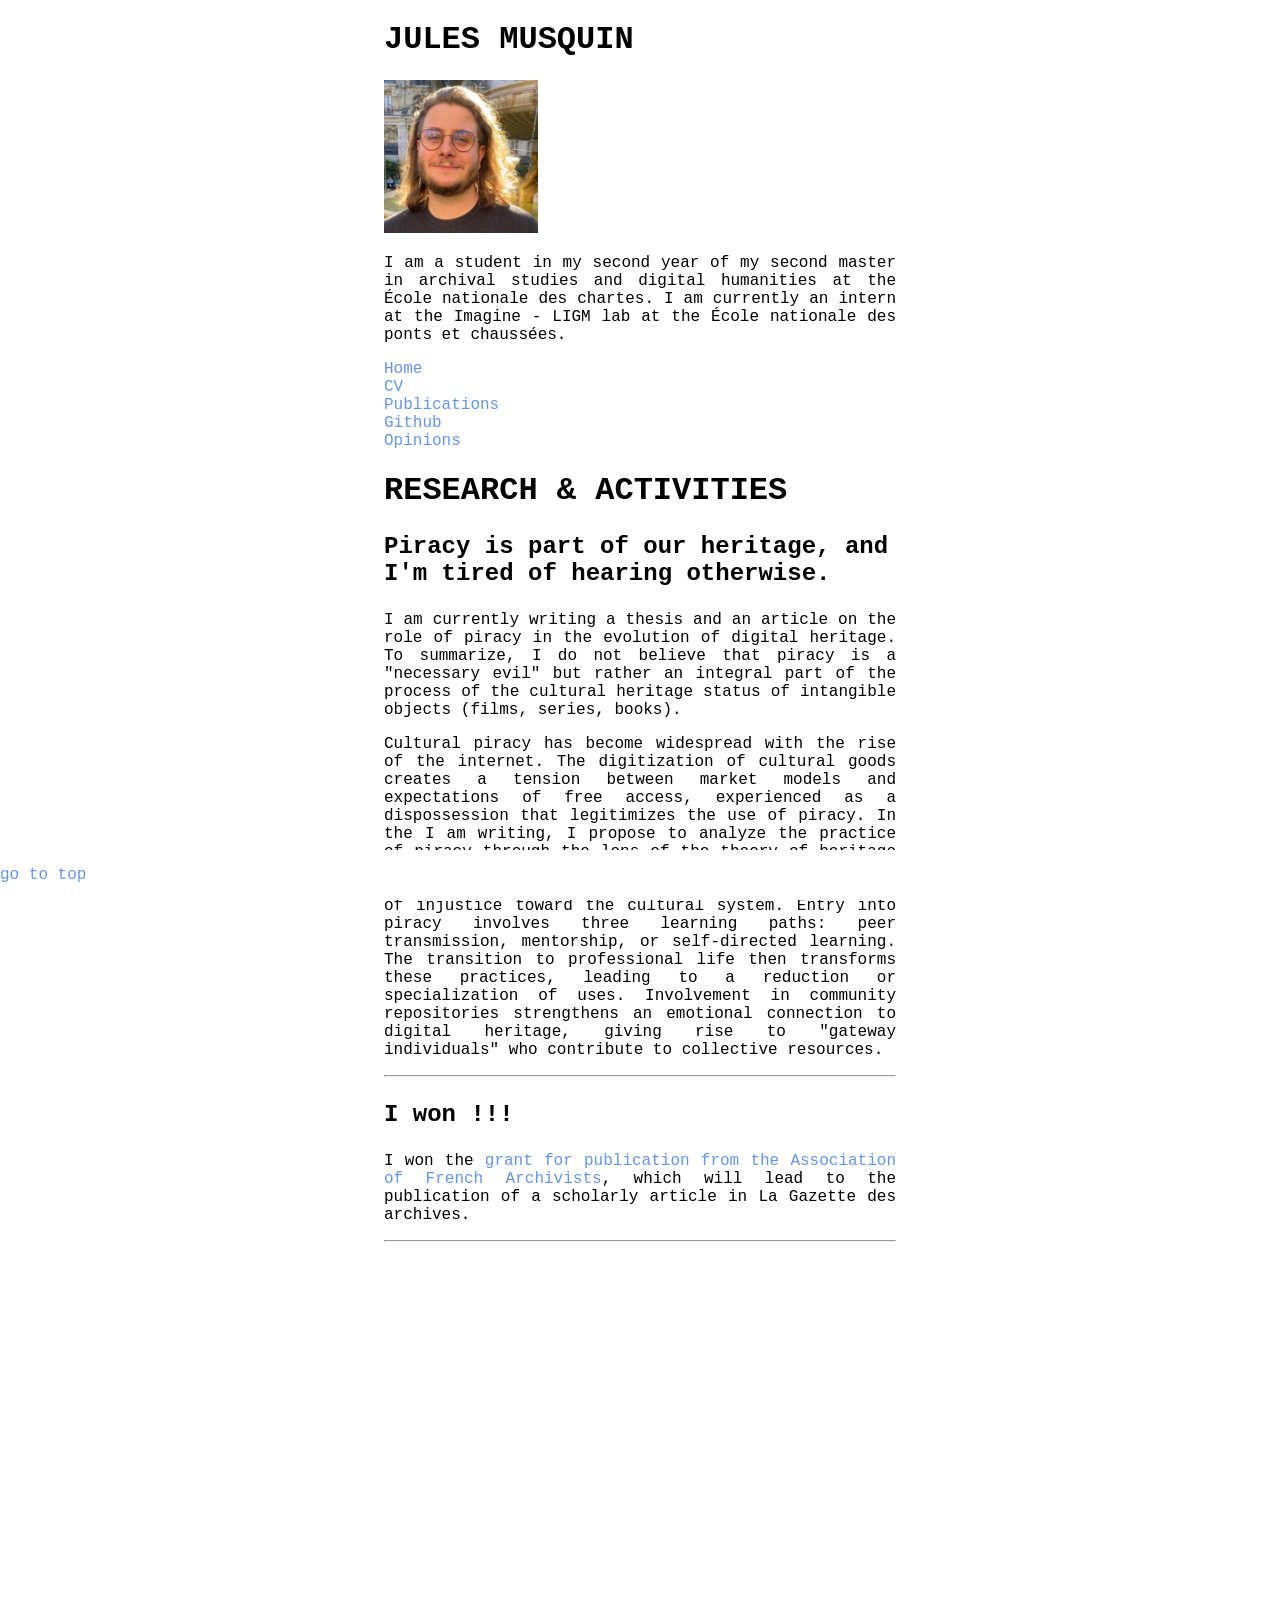
<file: index.html>
<!DOCTYPE html>
<html lang="">
   <head>
   <meta http-equiv="Content-Type" content="text/html; charset=UTF-8">
   <meta name="viewport" content="width=device-width, initial-scale=1">
   <title>Jules Musquin</title>
   <link rel="icon" type="image/x-icon" href="../img/icon.jpg">
   <link type="text/css" rel="stylesheet" href="style.css">
   <link rel="preconnect" href="https://fonts.googleapis.com">
   <link rel="preconnect" href="https://fonts.gstatic.com" crossorigin="anonymous">
</head>
   </script>
   <body>
      <header id="#top">
   <div class="header">
      <div class="header-title">
         <a href="index.html">
            <h1>Jules Musquin</h1>
         </a>
      </div>
      <img src="img/lujes.png">
      <p>I am a student in my second year of my second master in archival studies and digital humanities at the École nationale des chartes. I am currently an intern at the Imagine - LIGM lab 
         at the École nationale des ponts et chaussées.
      </p>
   </div>
   <div class="navbar">
      <div class="navbutton"><a href="index.html">Home</a></div>
      <div class="navbutton"><a href="cv.html">CV</a></div>
      <div class="navbutton"><a href="page_3.html">Publications</a></div>
      <div class="navbutton"><a href="https://github.com/Anarchiviste">Github</a></div>
      <div class="navbutton"><a href="page_5.html">Opinions</a></div>
   </div>
</header>
      <main>
         <h1>
         Research & Activities
         </h1>

         <article>
            <h3>Piracy is part of our heritage, and I'm tired of hearing otherwise.</h3>
            <p>
               I am currently writing a thesis and an article on the role of piracy in the evolution of digital heritage. 
               To summarize, I do not believe that piracy is a "necessary evil" but rather an integral part of the process of the cultural heritage status of intangible objects (films, series, books).</p>
            <p>
               Cultural piracy has become widespread with the rise of the internet.
               The digitization of cultural goods creates a tension between market models and expectations of free access, experienced as a dispossession that legitimizes the use of piracy.
               In the I am writing, I propose to analyze the practice of piracy through the lens of the theory of heritage emotions in the digital age.
               Our interviews and materials from online forums reveal a shared feeling of injustice toward the cultural system.
               Entry into piracy involves three learning paths: peer transmission, mentorship, or self-directed learning.
               The transition to professional life then transforms these practices, leading to a reduction or specialization of uses.
               Involvement in community repositories strengthens an emotional connection to digital heritage, giving rise to "gateway individuals" who contribute to collective resources.
            </p>
            <hr>
         </article>
         
         <article>
            <h3>I won !!!</h3>
            <p>I won the <a href="https://www.linkedin.com/posts/aaf-association-des-archivistes-fran%C3%A7ais-8b5021150_f%C3%A9licitations-au-laur%C3%A9at-de-la-quatri%C3%A8me-share-7313832864003874816-2Yt2?utm_source=share&utm_medium=member_desktop&rcm=ACoAAD74oEUBeHtOUYNkvyILHWtX6kzo8BNDHio">grant for publication from the Association of French Archivists</a>, which will lead to the publication of a scholarly article in La Gazette des archives.</p>
            <hr>
         </article>

      </main>
      <footer>
         <a href="#top"><p>go to top</p></a>
      </footer>
   </body>
</html>
</file>
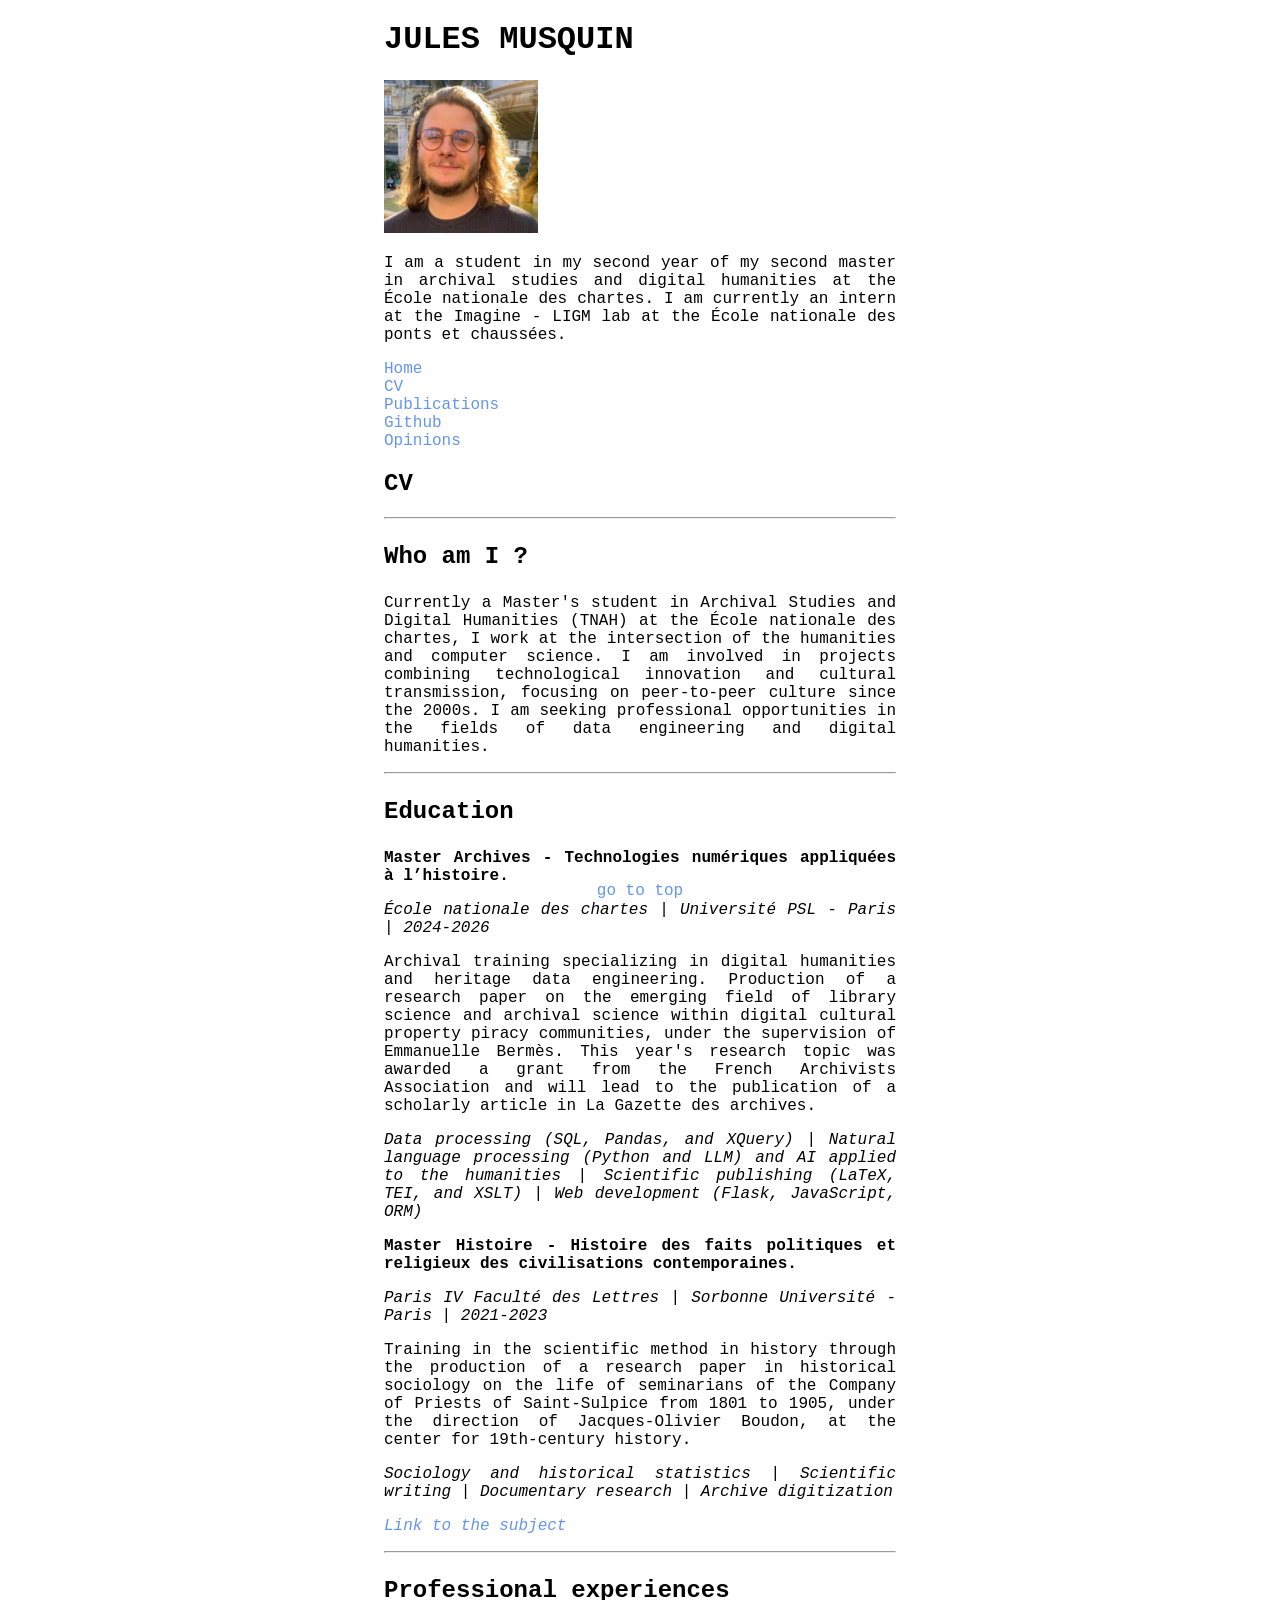
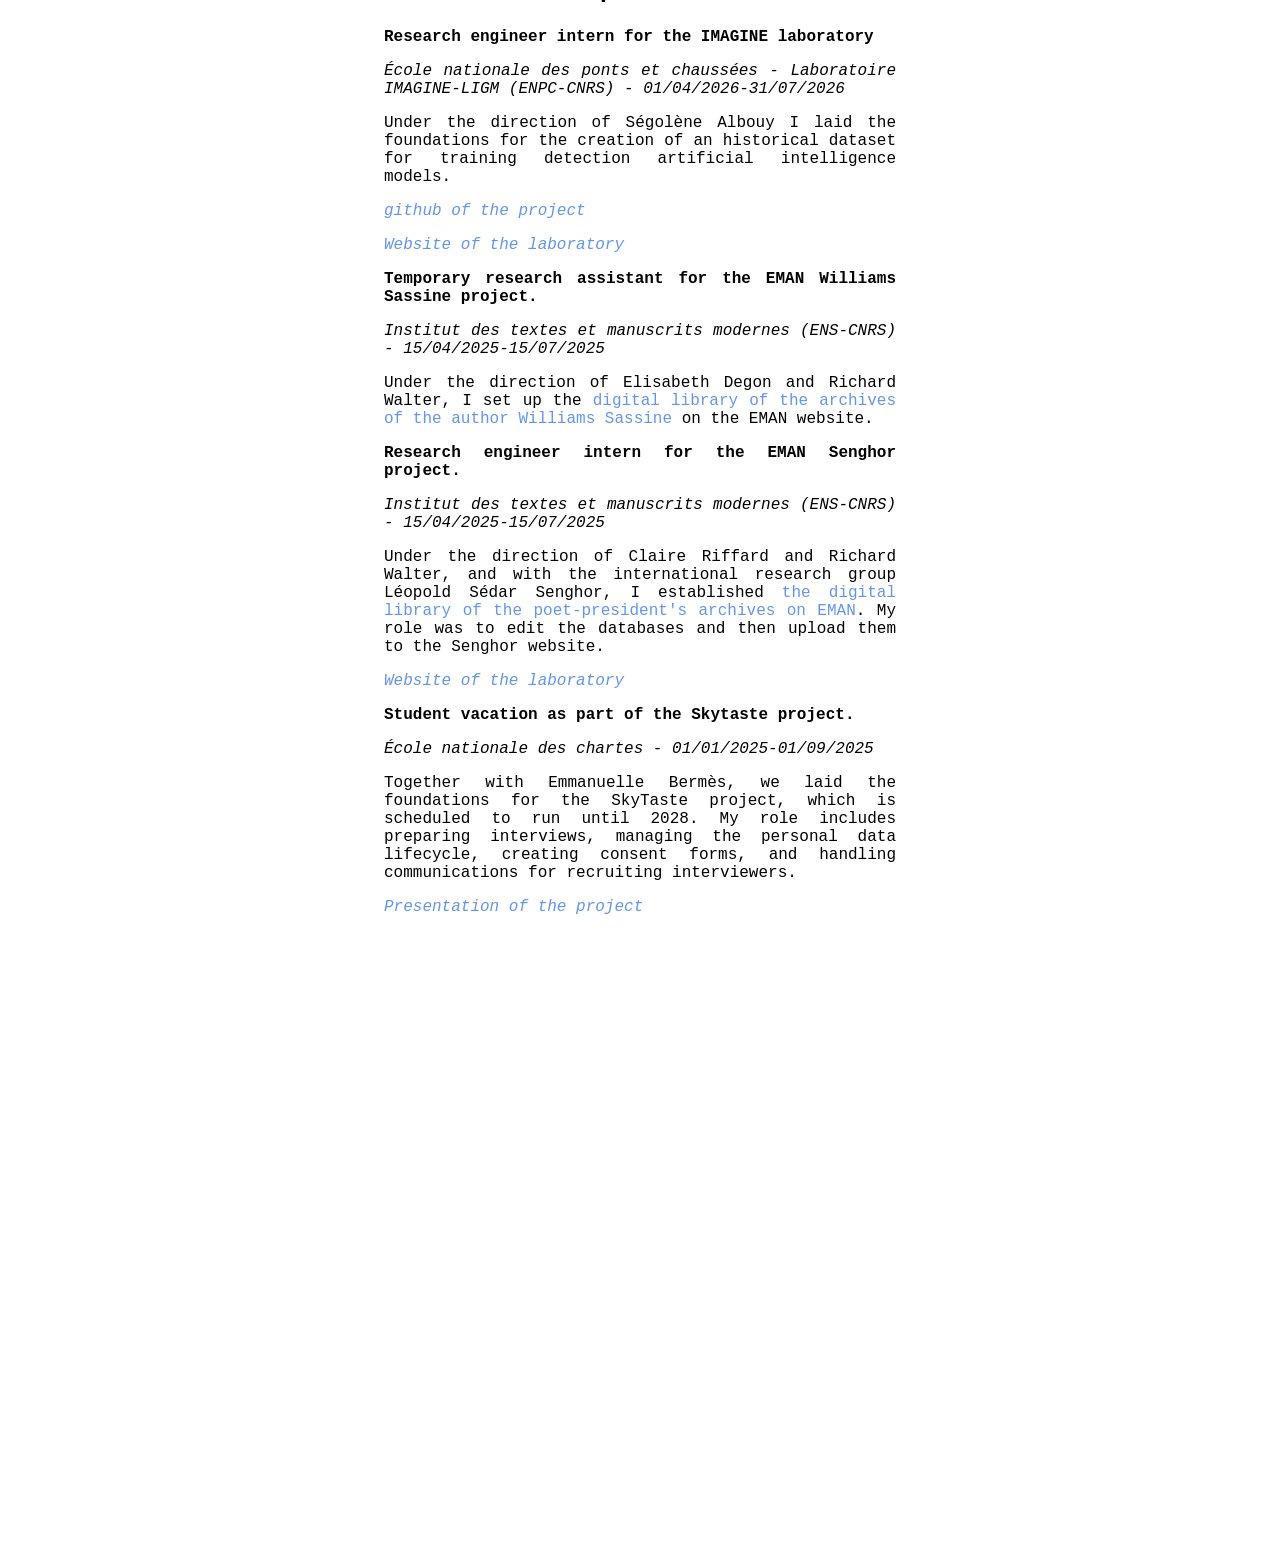
<file: cv.html>
<!DOCTYPE html>
<html lang="">
   <head>
   <meta http-equiv="Content-Type" content="text/html; charset=UTF-8">
   <meta name="viewport" content="width=device-width, initial-scale=1">
   <title>Jules Musquin</title>
   <link rel="icon" type="image/x-icon" href="../img/icon.jpg">
   <link type="text/css" rel="stylesheet" href="style.css">
   <link type="text/css" rel="stylesheet" href="../style.css">
   <link rel="preconnect" href="https://fonts.googleapis.com">
   <link rel="preconnect" href="https://fonts.gstatic.com" crossorigin="anonymous">
</head>
   </script>
   <body>
      <header id="#top">
   <div class="header">
      <div class="header-title">
         <a href="index.html">
            <h1>Jules Musquin</h1>
         </a>
      </div>
      <img src="img/lujes.png">
      <p>I am a student in my second year of my second master in archival studies and digital humanities at the École nationale des chartes. I am currently an intern at the Imagine - LIGM lab
         at the École nationale des ponts et chaussées.
      </p>
   </div>
   <div class="navbar">
      <div class="navbutton"><a href="index.html">Home</a></div>
      <div class="navbutton"><a href="cv.html">CV</a></div>
      <div class="navbutton"><a href="page_3.html">Publications</a></div>
      <div class="navbutton"><a href="https://github.com/Anarchiviste">Github</a></div>
      <div class="navbutton"><a href="page_5.html">Opinions</a></div>
   </div>
</header>
      <main>
        <h2>CV</h2>
        <hr>
        <h3>Who am I ?</h3>
        <p>Currently a Master's student in Archival Studies and Digital Humanities (TNAH) at the École nationale des chartes, I work at the intersection of the humanities and computer science. I am involved in projects combining technological innovation and cultural transmission, focusing on peer-to-peer culture since the 2000s. I am seeking professional opportunities in the fields of data engineering and digital humanities.</p>
        <hr>

        <h3>Education</h3>

        <p><b>Master Archives - Technologies numériques appliquées à l’histoire.</b></p>
        <p><em>École nationale des chartes | Université PSL - Paris | 2024-2026</em></p>
        <p>Archival training specializing in digital humanities and heritage data engineering.
         Production of a research paper on the emerging field of library science and archival science within digital cultural property piracy communities, under the supervision of Emmanuelle Bermès.
         This year's research topic was awarded a grant from the French Archivists Association and will lead to the publication of a scholarly article in La Gazette des archives.</p>
         <p><em>Data processing (SQL, Pandas, and XQuery) | Natural language processing (Python and LLM) and AI applied to the humanities | Scientific publishing (LaTeX, TEI, and XSLT) | Web development (Flask, JavaScript, ORM)</em></p>

         <p><b>Master Histoire - Histoire des faits politiques et religieux des civilisations contemporaines.</b></p>
         <p><em>Paris IV Faculté des Lettres | Sorbonne Université - Paris | 2021-2023</em></p>
         <p>Training in the scientific method in history through the production of a research paper in historical sociology on the life of seminarians of the Company of Priests of Saint-Sulpice from 1801 to 1905, under the direction of Jacques-Olivier Boudon, at the center for 19th-century history.</p>
         <p><em>Sociology and historical statistics | Scientific writing | Documentary research | Archive digitization</em></p>
         <p><em><a href="https://centrehistoire19esiecle.pantheonsorbonne.fr/memoires-maitrise-et-m2-soutenus-depuis-lan-2000">Link to the subject</a></em></p>

         <hr>
         <h3>Professional experiences</h3>
         <p><b>Research engineer intern for the IMAGINE laboratory</b></p>
         <p><em>École nationale des ponts et chaussées - Laboratoire IMAGINE-LIGM (ENPC-CNRS) - 01/04/2026-31/07/2026</em></p>
         <p>Under the direction of Ségolène Albouy I laid the foundations for the creation of an historical dataset for training detection artificial intelligence models.</p>
         <p><em><a href="https://github.com/Anarchiviste/GenHisDoc">github of the project</a></z></em></e></p>
         <p><em><a href="https://imagine-lab.enpc.fr/">Website of the laboratory</a></em></p>

         <p><b>Temporary research assistant for the EMAN Williams Sassine project.</b></p>
         <p><em>Institut des textes et manuscrits modernes (ENS-CNRS) - 15/04/2025-15/07/2025</em></p>
         <p>Under the direction of Elisabeth Degon and Richard Walter, I set up the <a href="https://eman-archives.org/francophone/collections/show/343">digital library of the archives of the author Williams Sassine</a> on the EMAN website.</p>

         <p><b>Research engineer intern for the EMAN Senghor project.</b></p>
         <p><em>Institut des textes et manuscrits modernes (ENS-CNRS) - 15/04/2025-15/07/2025</em></p>
         <p>Under the direction of Claire Riffard and Richard Walter, and with the international research group Léopold Sédar Senghor, I established <a href="https://eman-archives.org/Senghor/">the digital library of the poet-president's archives on EMAN</a>.

         My role was to edit the databases and then upload them to the Senghor website.</p>

         <p><em><a href="https://www.item.ens.fr/">Website of the laboratory</a></em></p>


         <p><b>Student vacation as part of the Skytaste project.</b></p>
         <p><em>École nationale des chartes - 01/01/2025-01/09/2025</em></p>
         <p>Together with Emmanuelle Bermès, we laid the foundations for the SkyTaste project, which is scheduled to run until 2028. My role includes preparing interviews, managing the personal data lifecycle, creating consent forms, and handling communications for recruiting interviewers.</p>
         <p><em><a href="https://www.chartes.psl.eu/recherche/centre-jean-mabillon/projets-de-recherche/skytaste-les-skyblogs-un-terrain-danalyse-sensorielle-technologique-et-emotionnelle">Presentation of the project</a></em></p>


      </main>
      </body>
      <footer>
         <a href="#top">go to top</a>
      </footer>
</html>
</file>
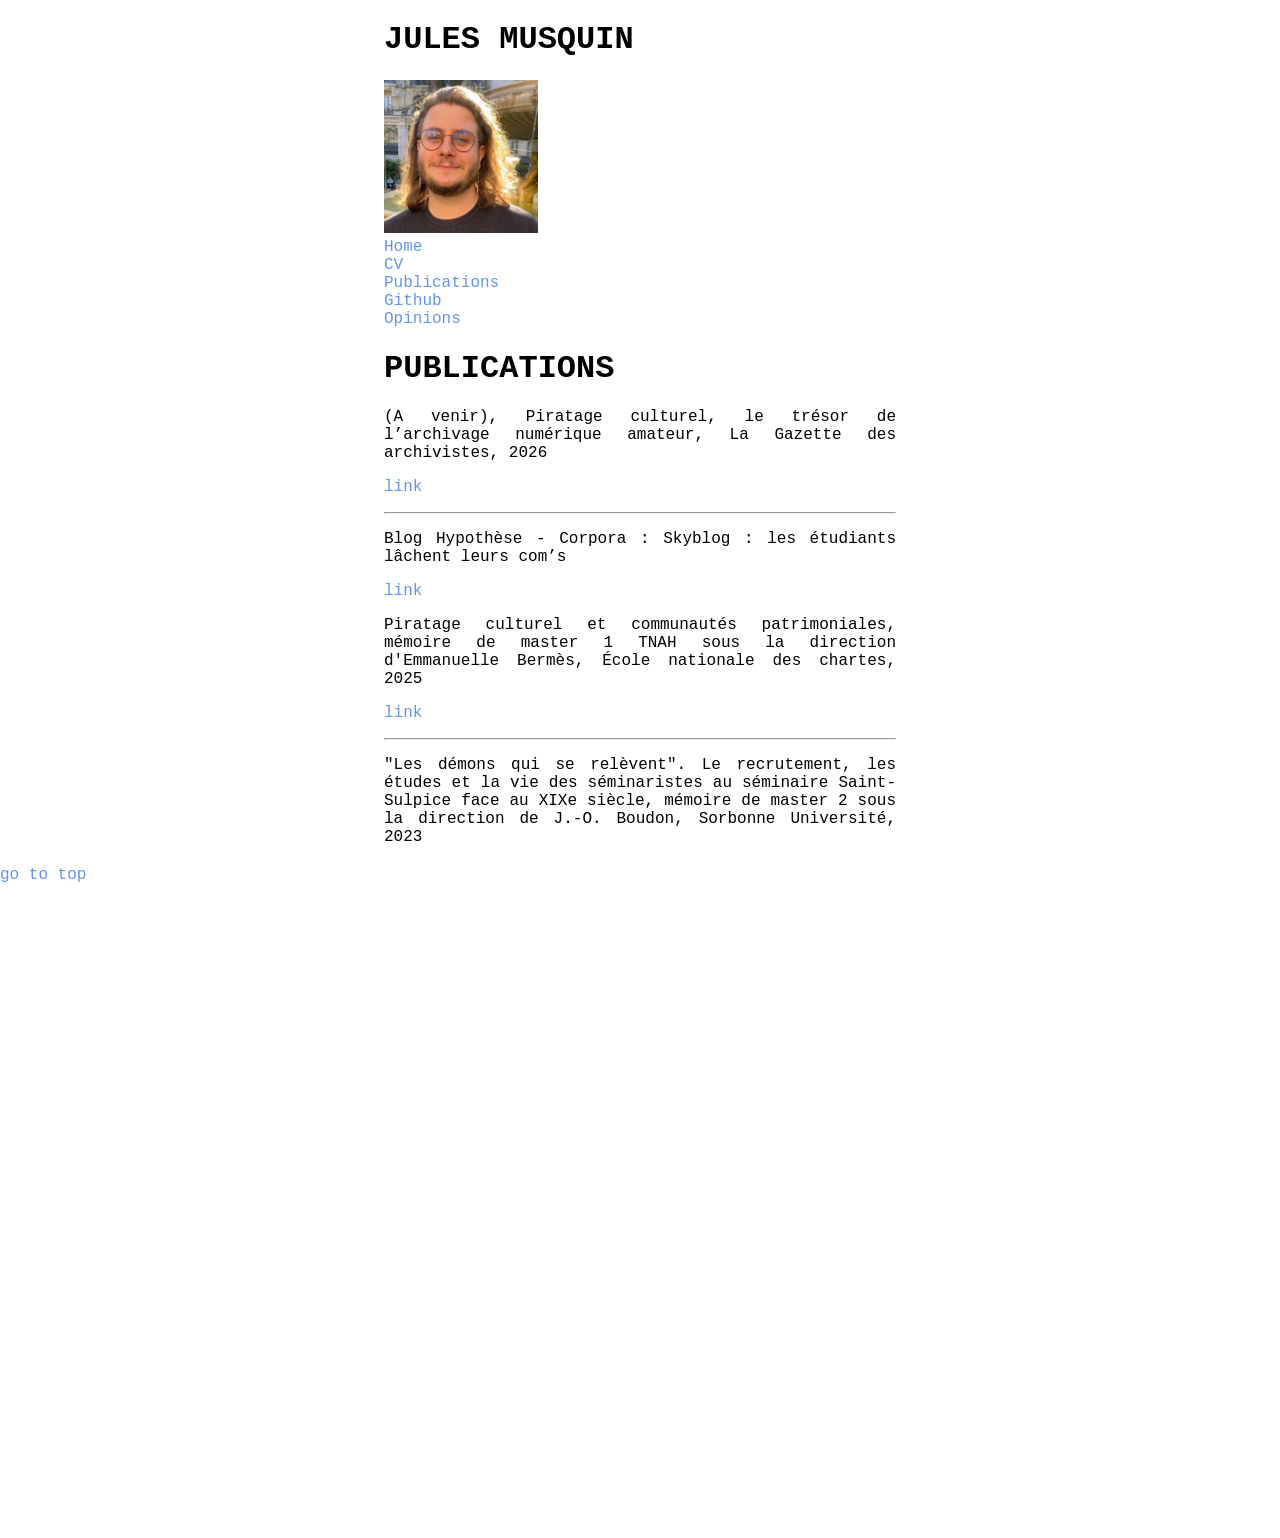
<file: page_3.html>
<!DOCTYPE html>
<html lang="">
<html lang="">
    <head>
   <meta http-equiv="Content-Type" content="text/html; charset=UTF-8">
   <meta name="viewport" content="width=device-width, initial-scale=1">
   <title>Jules Musquin</title>
   <link rel="icon" type="image/x-icon" href="../img/icon.jpg">
   <link type="text/css" rel="stylesheet" href="style.css">
   <link type="text/css" rel="stylesheet" href="../style.css">
   <link rel="preconnect" href="https://fonts.googleapis.com">
   <link rel="preconnect" href="https://fonts.gstatic.com" crossorigin="anonymous">
    </head>
      <body>
      <header id="header-placeholder">
        <div class="header">
              <div class="header-title">
                 <a href="../index.html">
                    <h1>Jules Musquin</h1>
                 </a>
              </div>
              <img src="img/lujes.png" alt="picture of jules musquin">
           </div>
   <div class="navbar">
      <div class="navbutton"><a href="index.html">Home</a></div>
      <div class="navbutton"><a href="cv.html">CV</a></div>
      <div class="navbutton"><a href="page_3.html">Publications</a></div>
      <div class="navbutton"><a href="https://github.com/Anarchiviste">Github</a></div>
      <div class="navbutton"><a href="page_5.html">Opinions</a></div>
   </div>
      </header>
      <main>
        <h1>
            Publications
        </h1>
            <article>
               <p>(A venir), Piratage culturel, le trésor de l’archivage numérique amateur, La Gazette des archivistes, 2026</p>
               <p><a href="https://github.com/Anarchiviste/M-moire_TNAH_1">link</a></p>
               <hr>
            </article>
            <article>
               <p>Blog Hypothèse - Corpora : Skyblog : les étudiants lâchent leurs com’s</p>
               <p><a href="https://webcorpora.hypotheses.org/8345">link</a></p>
            </article>  
            <article>
               <p> Piratage culturel et communautés patrimoniales, mémoire de master 1 TNAH sous la direction d'Emmanuelle Bermès, École nationale des chartes, 2025</p>
               <p><a href="https://github.com/Anarchiviste/M-moire_TNAH_1">link</a></p>
               <hr>
            </article>
            <article>
               <p>"Les démons qui se relèvent". Le recrutement, les études et la vie des séminaristes au séminaire Saint-Sulpice face au XIXe siècle, mémoire de master 2 sous la direction de J.-O. Boudon, Sorbonne Université, 2023</p>
               <p><a href="https://centrehistoire19esiecle.pantheonsorbonne.fr/memoires-maitrise-et-m2-soutenus-depuis-lan-2000">link</a></p>
               <hr>
            </article>
      </main>
      </body>
      <footer>
         <a href="#head_placeholder"><p>go to top</p></a>
      </footer>
</html>
</file>
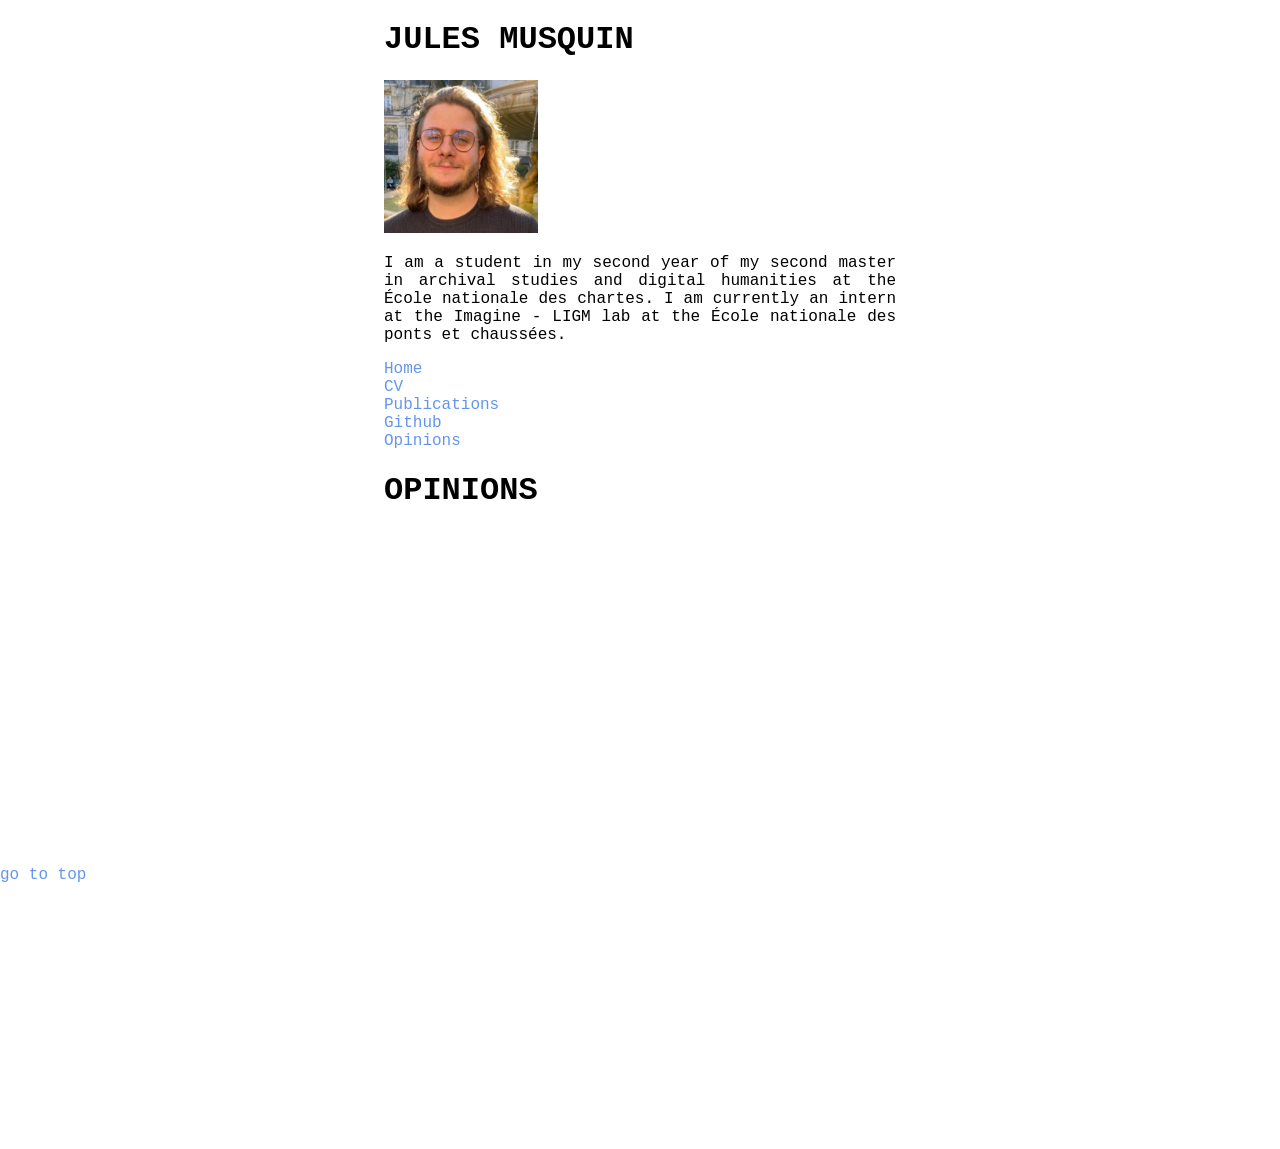
<file: page_5.html>
<!DOCTYPE html>
<html lang="">
<html lang="">
    <head>
   <meta http-equiv="Content-Type" content="text/html; charset=UTF-8">
   <meta name="viewport" content="width=device-width, initial-scale=1">
   <title>Jules Musquin</title>
   <link rel="icon" type="image/x-icon" href="../img/icon.jpg">
   <link type="text/css" rel="stylesheet" href="style.css">
   <link rel="preconnect" href="https://fonts.googleapis.com">
   <link rel="preconnect" href="https://fonts.gstatic.com" crossorigin="anonymous">
    </head>
      <body>
      <header id="header-placeholder">
        <div class="header">
              <div class="header-title">
                 <a href="../index.html">
                    <h1>Jules Musquin</h1>
                 </a>
              </div>
              <img src="img/lujes.png" alt="picture of jules musquin">
              <p>I am a student in my second year of my second master in archival studies and digital humanities at the École nationale des chartes. I am currently an intern at the Imagine - LIGM lab 
                 at the École nationale des ponts et chaussées.
              </p>
           </div>
         <div class="navbar">
            <div class="navbutton"><a href="index.html">Home</a></div>
            <div class="navbutton"><a href="cv.html">CV</a></div>
            <div class="navbutton"><a href="page_3.html">Publications</a></div>
            <div class="navbutton"><a href="https://github.com/Anarchiviste">Github</a></div>
            <div class="navbutton"><a href="page_5.html">Opinions</a></div>
         </div>
      </header>
      <main>
        <h1>
            Opinions
        </h1>
      </main>
      </body>
      <footer>
         <a href="#head_placeholder"><p>go to top</p></a>
      </footer>
</html>
</file>
<file: style.css>
body {
              font-family: courier;
              margin-left: 30%;
              margin-right: 30%;
              margin-bottom: 50%;
            }


            h1 {
              text-align: left;
              text-transform: uppercase;
              color: black;
            }

            h1:hover{
              color: red;
            }

            p {
              text-align: justify;

            }


            h2{
                color: black;
            }

            h3 {
              color: black;
              font-size: 1.5em;
            }

            a {
                color: cornflowerblue;
                text-decoration: none;

            }

            a:hover {
                color: red;
            }

            footer{
                position: fixed;
                left: 0;
                bottom: 0;    
                width: 100%;
                text-align: center;
                background-color: white;
            }
            
            img {
                width : 30%;
                height: auto;
            }
</file>
